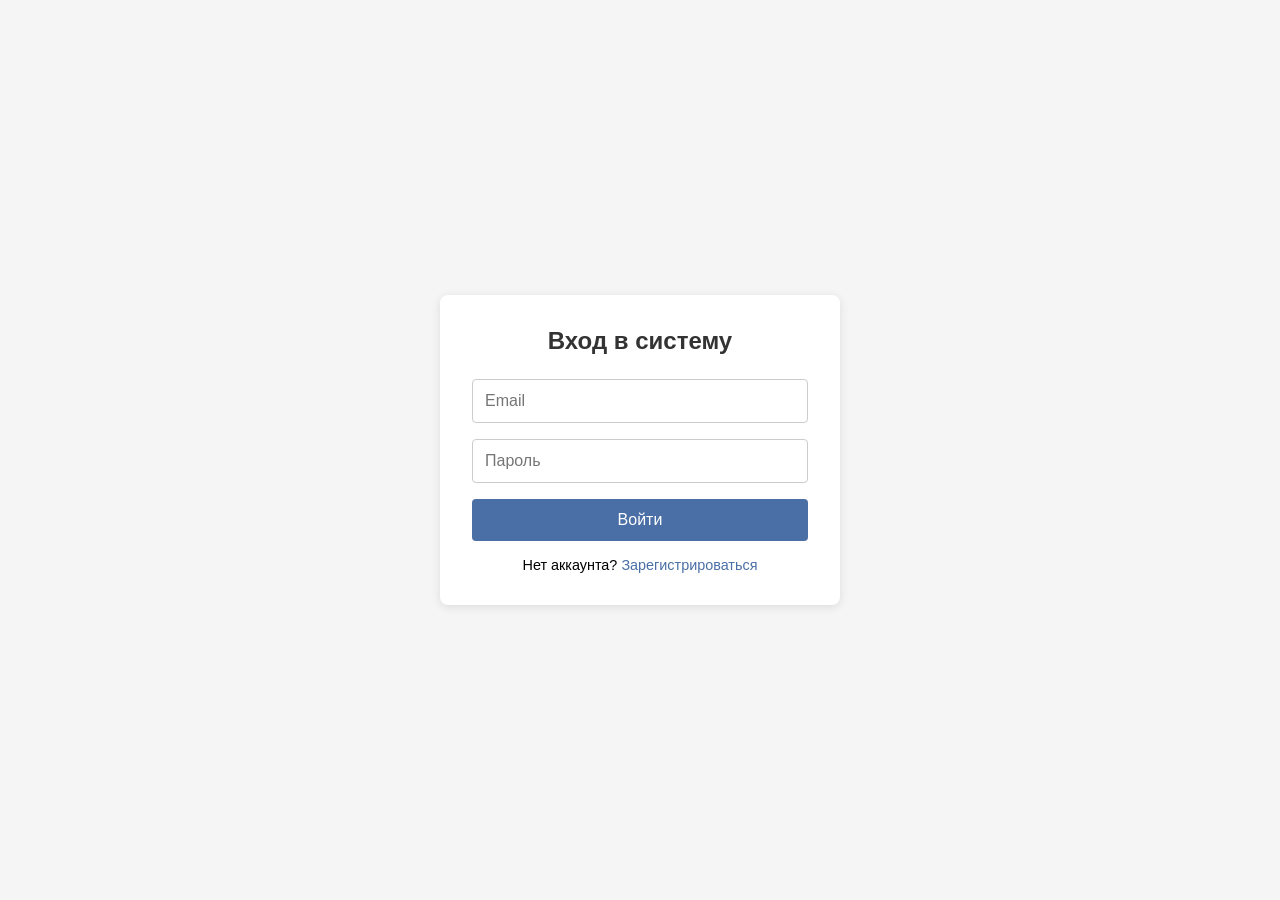
<file: index.html>
<!DOCTYPE html>
<html lang="ru">
<head>
  <meta charset="UTF-8" />
  <meta name="viewport" content="width=device-width, initial-scale=1.0"/>
  <title>Вход</title>
  <link rel="stylesheet" href="css/login.css" />
</head>
<body>
  <div class="login-container">
    <h2 id="formTitle">Вход в систему</h2>

    <form id="loginForm" style="display: block;">
      <input type="email" id="loginEmail" placeholder="Email" required />
      <input type="password" id="loginPassword" placeholder="Пароль" required />
      <button type="submit">Войти</button>
      <p class="toggle">Нет аккаунта? <a href="#" id="switchToRegister">Зарегистрироваться</a></p>
    </form>

    <form id="registerForm" style="display: none;">
      <input type="text" id="registerName" placeholder="ФИО" required />
      <input type="email" id="registerEmail" placeholder="Email" required />
      <input type="password" id="registerPassword" placeholder="Пароль" required />
      <input type="password" id="registerPasswordConfirm" placeholder="Подтвердите пароль" required />
      <button type="submit">Зарегистрироваться</button>
      <p class="toggle">Уже есть аккаунт? <a href="#" id="switchToLogin">Войти</a></p>
    </form>

    <div id="errorMessage" class="error" style="display: none;"></div>
  </div>

  <script src="js/login.js"></script>
</body>
</html>
</file>
<file: css/login.css>
* {
  box-sizing: border-box;
  margin: 0;
  padding: 0;
  font-family: Arial, sans-serif;
}

body {
  background-color: #f5f5f5;
  display: flex;
  justify-content: center;
  align-items: center;
  min-height: 100vh;
}

.login-container {
  background: white;
  padding: 2rem;
  border-radius: 8px;
  box-shadow: 0 2px 10px rgba(0,0,0,0.1);
  width: 100%;
  max-width: 400px;
}

.login-container h2 {
  text-align: center;
  margin-bottom: 1.5rem;
  color: #333;
}

.login-container input {
  width: 100%;
  padding: 0.75rem;
  margin-bottom: 1rem;
  border: 1px solid #ccc;
  border-radius: 4px;
  font-size: 1rem;
}

.login-container button {
  width: 100%;
  padding: 0.75rem;
  background-color: #4a6fa6;
  color: white;
  border: none;
  border-radius: 4px;
  font-size: 1rem;
  cursor: pointer;
}

.login-container button:hover {
  background-color: #3a5a80;
}

.toggle {
  text-align: center;
  margin-top: 1rem;
  font-size: 0.9rem;
}

.toggle a {
  color: #4a6fa6;
  text-decoration: none;
}

.toggle a:hover {
  text-decoration: underline;
}

.error {
  color: #d32f2f;
  background-color: #ffebee;
  padding: 0.75rem;
  border-radius: 4px;
  margin-top: 1rem;
  text-align: center;
}
</file>
<file: Web/MenuSubjects/menu.css>
* {
    margin: 0;
    padding: 0;
    box-sizing: border-box;
    font-family: 'Arial', sans-serif;
}

body {
    font-family: Arial, sans-serif;
    background-color: #a2a2a2;
}

header {
    display: flex;
    align-items: center;
    padding: 22px 20px;
    background-color: #dedede;
    border-bottom: 2px solid #333;
}

.text-button {
    font-size: 18px;
    margin-left: 50px;
    color: #333;
    cursor: pointer;
}

.profile-button {
    font-size: 14px;
    font-weight: normal;
    margin-left: auto;
}

.container {
    display: flex;
    flex-direction: column; 
    gap: 20px; 
    max-width: 75vw; 
    margin: 20px auto; 
    padding: 0 20px;
}

.subject-card {
    width: 100%;
    height: 90px;
    background-color: white;
    border: 1px solid #ccc;
    border-radius: 8px;
    box-shadow: 0 2px 5px rgba(0,0,0,0.1);
    display: flex;
    justify-content: space-between;
    align-items: center;
    padding: 0 15px;
    cursor: pointer;
    transition: transform 0.2s, box-shadow 0.2s;
}

.subject-card:hover {
    transform: translateY(-2px);
    box-shadow: 0 4px 10px rgba(0,0,0,0.15);
}

.card-content {
    flex: 1;
    display: flex;
    flex-direction: column;
    justify-content: center;
    gap: 4px;
    margin-right: 10px;
}

.subject-name {
    font-size: 16px;
    font-weight: bold;
    color: #333;
}

.subject-goal {
    font-size: 12px;
    color: #555;
}

.subject-deadline {
    font-size: 12px;
    color: #888;
    white-space: nowrap;
    text-align: right;
    min-width: 100px;
}

.add-button {
    position: fixed;
    bottom: 20px;
    right: 20px;
    width: 50px;
    height: 50px;
    font-size: 24px;
    border: none;
    background-color: #333;
    color: white;
    border-radius: 50%;
    cursor: pointer;
    box-shadow: 0 2px 6px rgba(0,0,0,0.3);
    display: flex;
    align-items: center;
    justify-content: center;
    z-index: 100;
}

.modal {
    display: none;
    position: fixed;
    top: 0;
    left: 0;
    width: 100%;
    height: 100%;
    background-color: rgba(0, 0, 0, 0.5);
    z-index: 200;
    backdrop-filter: blur(3px); 
}

.modal-content {
    position: absolute;
    top: 50%;
    left: 50%;
    transform: translate(-50%, -50%);
    background-color: #fff;
    padding: 25px;
    border-radius: 12px;
    width: 350px;
    box-shadow: 0 8px 20px rgba(0, 0, 0, 0.2);
    border: 1px solid #ddd;
}

.close-btn {
    position: absolute;
    top: 12px;
    right: 16px;
    font-size: 24px;
    cursor: pointer;
    color: #999;
    transition: color 0.2s;
}

.close-btn:hover {
    color: #333;
}

h2 {
    margin-bottom: 15px;
    font-size: 18px;
    text-align: center;
    color: #333;
}

label {
    display: block;
    margin-bottom: 6px;
    font-size: 14px;
    color: #555;
}

input, textarea {
    width: 100%;
    padding: 10px;
    margin-bottom: 15px;
    border: 1px solid #ccc;
    border-radius: 6px;
    font-size: 14px;
    font-family: Arial, sans-serif;
}

button[type="submit"] {
    width: 100%;
    padding: 10px;
    background-color: #333;
    color: white;
    border: none;
    border-radius: 6px;
    cursor: pointer;
    font-size: 16px;
    transition: background-color 0.2s;
}

button[type="submit"]:hover {
    background-color: #555;
}

input[type="date"] {
    width: 100%;
    padding: 10px;
    margin-bottom: 15px;
    border: 1px solid #ccc;
    border-radius: 6px;
    font-size: 14px;
    font-family: Arial, sans-serif;
}

.subject-deadline {
    font-size: 12px;
    color: #888;
    margin-top: 5px;
    margin-right: 10px;
}

.profile-modal {
  position: fixed;
  top: 10px;
  right: -320px; 
  width: 300px;
  background-color: #dedede;
  box-shadow: -2px 0 10px rgba(0,0,0,0.2);
  z-index: 300;
  transition: right 0.3s ease;
  padding: 20px;
  border: 5px, #000000;
  border-radius: 5px;
}

.profile-modal.show {
  right: 0; 
}

.profile-modal-content h3 {
  margin-bottom: 16px;
  font-size: 18px;
  color: #333;
}

.profile-modal-content p {
  font-size: 14px;
  margin-bottom: 20px;
  color: #555;
}

.logout-btn {
  width: 100%;
  padding: 10px;
  background-color: #333;
  color: white;
  border: none;
  border-radius: 6px;
  cursor: pointer;
  font-size: 14px;
  transition: background-color 0.2s;
}

.profile-modal-content .close {
  position: absolute;
  top: 12px;
  right: 16px;
  font-size: 24px;
  color: #999;
  cursor: pointer;
  font-weight: normal;
}

.menu-btn {
  width: 100%;
  padding: 10px;
  margin: 8px 0;
  background-color: #333;
  color: white;
  border: none;
  border-radius: 6px;
  cursor: pointer;
  font-size: 14px;
}

.subject-footer {
    display: flex;
    justify-content: space-between;
    align-items: center;
    margin-top: 8px;
    padding-top: 8px;
    border-top: 1px solid #eee;
}

.menu-dots {
    background: none;
    border: none;
    font-size: 18px;
    color: #666;
    cursor: pointer;
    padding: 4px;
    line-height: 1;
}

.modal-overlay {
    display: none;
    position: fixed;
    top: 0;
    left: 0;
    width: 100%;
    height: 100%;
    background-color: rgba(0, 0, 0, 0.5);
    z-index: 1000;
    backdrop-filter: blur(3px);
}

.subject-modal .modal-content {
    position: absolute;
    top: 50%;
    left: 50%;
    transform: translate(-50%, -50%);
    background-color: #fff;
    padding: 25px;
    border-radius: 12px;
    width: 350px;
    max-width: 90%;
    box-shadow: 0 8px 20px rgba(0, 0, 0, 0.2);
    border: 1px solid #ddd;
    box-sizing: border-box;
    max-height: 90vh;
    overflow-y: auto;
}

.subject-modal .modal-content .close {
    position: absolute;
    top: 12px;
    right: 16px;
    font-size: 24px;
    color: #999;
    cursor: pointer;
    transition: color 0.2s;
}

.subject-modal .modal-content .close:hover {
    color: #333;
}

.subject-modal .modal-content h2 {
    margin-bottom: 15px;
    font-size: 20px;
    text-align: center;
    color: #333;
    font-weight: bold;
}

.subject-modal .modal-content label {
    display: block;
    margin: 12px 0 4px 0;
    font-size: 14px;
    color: #555;
}

.subject-modal .modal-content input,
.subject-modal .modal-content textarea {
    width: 100%;
    padding: 10px;
    margin-bottom: 12px;
    border: 1px solid #ddd;
    border-radius: 6px;
    font-size: 14px;
    font-family: Arial, sans-serif;
    box-sizing: border-box;
}

.subject-modal .modal-content textarea {
    min-height: 60px;
    resize: vertical;
}

.edit-modal-buttons {
    display: flex;
    justify-content: space-between;
    margin-top: 15px;
}

.edit-modal-buttons button {
    padding: 10px;
    border: none;
    border-radius: 6px;
    cursor: pointer;
    font-size: 14px;
    font-weight: bold;
    width: 48%;
}

#deleteSubjectBtn {
    background-color: #ff4d4f;
    color: white;
}

#editSubjectForm button[type="submit"] {
    background-color: #333;
    color: white;
}

.subject-modal .modal-content {
  pointer-events: none; 
}

.subject-modal .modal-content * {
  pointer-events: auto; 
}
</file>
<file: css/menu.css>
* {
    margin: 0;
    padding: 0;
    box-sizing: border-box;
    font-family: 'Arial', sans-serif;
}

body {
    font-family: Arial, sans-serif;
    background-color: #a2a2a2;
}

header {
    display: flex;
    align-items: center;
    padding: 22px 20px;
    background-color: #dedede;
    border-bottom: 2px solid #333;
}

.text-button {
    font-size: 18px;
    margin-left: 50px;
    color: #333;
    cursor: pointer;
}

.profile-button {
    font-size: 14px;
    font-weight: normal;
    margin-left: auto;
}

.container {
    display: flex;
    flex-direction: column; 
    gap: 20px; 
    max-width: 75vw; 
    margin: 20px auto; 
    padding: 0 20px;
}

.subject-card {
    width: 100%;
    height: 90px;
    background-color: white;
    border: 1px solid #ccc;
    border-radius: 8px;
    box-shadow: 0 2px 5px rgba(0,0,0,0.1);
    display: flex;
    justify-content: space-between;
    align-items: center;
    padding: 0 15px;
    cursor: pointer;
    transition: transform 0.2s, box-shadow 0.2s;
}

.subject-card:hover {
    transform: translateY(-2px);
    box-shadow: 0 4px 10px rgba(0,0,0,0.15);
}

.card-content {
    flex: 1;
    display: flex;
    flex-direction: column;
    justify-content: center;
    gap: 4px;
    margin-right: 10px;
}

.subject-name {
    font-size: 16px;
    font-weight: bold;
    color: #333;
}

.subject-goal {
    font-size: 12px;
    color: #555;
}

.subject-deadline {
    font-size: 12px;
    color: #888;
    white-space: nowrap;
    text-align: right;
    min-width: 100px;
}

.add-button {
    position: fixed;
    bottom: 20px;
    right: 20px;
    width: 50px;
    height: 50px;
    font-size: 24px;
    border: none;
    background-color: #333;
    color: white;
    border-radius: 50%;
    cursor: pointer;
    box-shadow: 0 2px 6px rgba(0,0,0,0.3);
    display: flex;
    align-items: center;
    justify-content: center;
    z-index: 100;
}

.modal {
    display: none;
    position: fixed;
    top: 0;
    left: 0;
    width: 100%;
    height: 100%;
    background-color: rgba(0, 0, 0, 0.5);
    z-index: 200;
    backdrop-filter: blur(3px); 
}

.modal-content {
    position: absolute;
    top: 50%;
    left: 50%;
    transform: translate(-50%, -50%);
    background-color: #fff;
    padding: 25px;
    border-radius: 12px;
    width: 350px;
    box-shadow: 0 8px 20px rgba(0, 0, 0, 0.2);
    border: 1px solid #ddd;
}

.close-btn {
    position: absolute;
    top: 12px;
    right: 16px;
    font-size: 24px;
    cursor: pointer;
    color: #999;
    transition: color 0.2s;
}

.close-btn:hover {
    color: #333;
}

h2 {
    margin-bottom: 15px;
    font-size: 18px;
    text-align: center;
    color: #333;
}

label {
    display: block;
    margin-bottom: 6px;
    font-size: 14px;
    color: #555;
}

input, textarea {
    width: 100%;
    padding: 10px;
    margin-bottom: 15px;
    border: 1px solid #ccc;
    border-radius: 6px;
    font-size: 14px;
    font-family: Arial, sans-serif;
}

button[type="submit"] {
    width: 100%;
    padding: 10px;
    background-color: #333;
    color: white;
    border: none;
    border-radius: 6px;
    cursor: pointer;
    font-size: 16px;
    transition: background-color 0.2s;
}

button[type="submit"]:hover {
    background-color: #555;
}

input[type="date"] {
    width: 100%;
    padding: 10px;
    margin-bottom: 15px;
    border: 1px solid #ccc;
    border-radius: 6px;
    font-size: 14px;
    font-family: Arial, sans-serif;
}

.subject-deadline {
    font-size: 12px;
    color: #888;
    margin-top: 5px;
    margin-right: 10px;
}

.profile-modal {
  position: fixed;
  top: 10px;
  right: -320px; 
  width: 300px;
  background-color: #dedede;
  box-shadow: -2px 0 10px rgba(0,0,0,0.2);
  z-index: 300;
  transition: right 0.3s ease;
  padding: 20px;
  border: 5px, #000000;
  border-radius: 5px;
}

.profile-modal.show {
  right: 0; 
}

.profile-modal-content h3 {
  margin-bottom: 16px;
  font-size: 18px;
  color: #333;
}

.profile-modal-content p {
  font-size: 14px;
  margin-bottom: 20px;
  color: #555;
}

.logout-btn {
  width: 100%;
  padding: 10px;
  background-color: #333;
  color: white;
  border: none;
  border-radius: 6px;
  cursor: pointer;
  font-size: 14px;
  transition: background-color 0.2s;
}

.profile-modal-content .close {
  position: absolute;
  top: 12px;
  right: 16px;
  font-size: 24px;
  color: #999;
  cursor: pointer;
  font-weight: normal;
}

.menu-btn {
  width: 100%;
  padding: 10px;
  margin: 8px 0;
  background-color: #333;
  color: white;
  border: none;
  border-radius: 6px;
  cursor: pointer;
  font-size: 14px;
}

.subject-footer {
    display: flex;
    justify-content: space-between;
    align-items: center;
    margin-top: 8px;
    padding-top: 8px;
    border-top: 1px solid #eee;
}

.menu-dots {
    background: none;
    border: none;
    font-size: 18px;
    color: #666;
    cursor: pointer;
    padding: 4px;
    line-height: 1;
}

.modal-overlay {
    display: none;
    position: fixed;
    top: 0;
    left: 0;
    width: 100%;
    height: 100%;
    background-color: rgba(0, 0, 0, 0.5);
    z-index: 1000;
    backdrop-filter: blur(3px);
}

.subject-modal .modal-content {
    position: absolute;
    top: 50%;
    left: 50%;
    transform: translate(-50%, -50%);
    background-color: #fff;
    padding: 25px;
    border-radius: 12px;
    width: 350px;
    max-width: 90%;
    box-shadow: 0 8px 20px rgba(0, 0, 0, 0.2);
    border: 1px solid #ddd;
    box-sizing: border-box;
    max-height: 90vh;
    overflow-y: auto;
}

.subject-modal .modal-content .close {
    position: absolute;
    top: 12px;
    right: 16px;
    font-size: 24px;
    color: #999;
    cursor: pointer;
    transition: color 0.2s;
}

.subject-modal .modal-content .close:hover {
    color: #333;
}

.subject-modal .modal-content h2 {
    margin-bottom: 15px;
    font-size: 20px;
    text-align: center;
    color: #333;
    font-weight: bold;
}

.subject-modal .modal-content label {
    display: block;
    margin: 12px 0 4px 0;
    font-size: 14px;
    color: #555;
}

.subject-modal .modal-content input,
.subject-modal .modal-content textarea {
    width: 100%;
    padding: 10px;
    margin-bottom: 12px;
    border: 1px solid #ddd;
    border-radius: 6px;
    font-size: 14px;
    font-family: Arial, sans-serif;
    box-sizing: border-box;
}

.subject-modal .modal-content textarea {
    min-height: 60px;
    resize: vertical;
}

.edit-modal-buttons {
    display: flex;
    justify-content: space-between;
    margin-top: 15px;
}

.edit-modal-buttons button {
    padding: 10px;
    border: none;
    border-radius: 6px;
    cursor: pointer;
    font-size: 14px;
    font-weight: bold;
    width: 48%;
}

#deleteSubjectBtn {
    background-color: #ff4d4f;
    color: white;
}

#editSubjectForm button[type="submit"] {
    background-color: #333;
    color: white;
}

.subject-modal .modal-content {
  pointer-events: none; 
}

.subject-modal .modal-content * {
  pointer-events: auto; 
}
</file>
<file: css/main.css>
* {
    margin: 0;
    padding: 0;
    box-sizing: border-box;
    font-family: 'Arial', sans-serif;
}

body {
    font-family: Arial, sans-serif;
    background-color: #a2a2a2;
}

header {
    display: flex;
    align-items: center;
    padding: 10px 20px;
    background-color: #dedede;
    border-bottom: 2px solid #333;
}

.back-button {
    background: none;
    border: none;
    cursor: pointer;
    padding: 8px;
    margin-right: 12px;
}

.back-button img {
    width: 24px;
    height: 24px;
}

.text-button {
    font-size: 18px;
    color: #333;
    cursor: pointer;
}

.team-button {
    font-size: 14px;
    font-weight: normal;
    margin-left: auto;
}

.columns-container {
    display: flex;
    gap: 20px;
    padding: 20px;
    margin-top: 10px;
}

.column {
    flex: 1;
    border: 1px solid #ccc;
    background-color: #dedede;
    border-radius: 4px;
    display: flex;
    flex-direction: column;
    height: calc(100vh - 150px);
}

.column-header {
    padding: 10px;
    background-color: #fff;
    border-bottom: 1px solid #333;
    text-align: center;
}

.column-header h4 {
    margin: 0;
    font-size: 14px;
    color: #333;
    font-weight: bold;
}

.column-body {
    flex-grow: 1;
    padding: 10px;
    overflow-y: auto;
    display: flex;
    flex-direction: column;
    gap: 8px;
}

.task {
    padding: 8px;
    border-radius: 4px;
    font-size: 14px;
    cursor: grab;
}

.task:active {
    cursor: grabbing;
}

.pastel-blue { background-color: #cce5ff; }
.pastel-orange { background-color: #ffe0b2; }
.pastel-pink { background-color: #f8bbd9; }
.pastel-green { background-color: #c8e6c9; }
.pastel-yellow { background-color: #fff9c4; }
.pastel-purple { background-color: #e1bee7; }
.pastel-red { background-color: #ffcdd2; }
.pastel-teal { background-color: #b2ebf2; }
.pastel-lime { background-color: #e6ee9c; }
.pastel-indigo { background-color: #d1c4e9; }

.add-button {
    position: fixed;
    bottom: 20px;
    right: 20px;
    width: 50px;
    height: 50px;
    font-size: 24px;
    border: none;
    background-color: #333;
    color: white;
    border-radius: 50%;
    cursor: pointer;
    box-shadow: 0 2px 6px rgba(0,0,0,0.3);
    display: flex;
    align-items: center;
    justify-content: center;
}

.filter-button {
    position: fixed;
    bottom: 80px;
    right: 20px;
    width: 50px;
    height: 50px;
    font-size: 24px;
    border: none;
    background-color: #333;
    color: white;
    border-radius: 50%;
    cursor: pointer;
    box-shadow: 0 2px 6px rgba(0,0,0,0.3);
    display: flex;
    align-items: center;
    justify-content: center;
}

.modal-overlay {
    display: none;
    position: fixed;
    top: 0;
    left: 0;
    width: 100%;
    height: 100%;
    background-color: rgba(0, 0, 0, 0.5);
    z-index: 1000;
    backdrop-filter: blur(3px);
}

.modal-content {
    position: absolute;
    top: 50%;
    left: 50%;
    transform: translate(-50%, -50%);
    background-color: #fff;
    padding: 25px;
    border-radius: 12px;
    max-width: 90%;
    max-height: 90vh;
    box-shadow: 0 8px 20px rgba(0, 0, 0, 0.2);
    border: 1px solid #ddd;
    box-sizing: border-box;
    overflow-y: auto;
}

.modal-content .close {
    position: absolute;
    top: 12px;
    right: 16px;
    font-size: 24px;
    color: #999;
    cursor: pointer;
    transition: color 0.2s;
}

.modal-content .close:hover {
    color: #333;
}

.modal-content h2 {
    margin-bottom: 15px;
    font-size: 18px;
    text-align: center;
    color: #333;
}

.modal-content label {
    display: block;
    margin: 12px 0 4px 0;
    font-size: 14px;
    color: #555;
}

.modal-content input,
.modal-content textarea {
    width: 100%;
    padding: 8px;
    margin-bottom: 12px;
    border: 1px solid #ccc;
    border-radius: 6px;
    font-size: 14px;
    font-family: Arial, sans-serif;
    box-sizing: border-box;
}

.modal-content textarea {
    min-height: 60px;
    resize: vertical;
}

.create-button {
    width: 100%;
    padding: 10px;
    background-color: #333;
    color: white;
    border: none;
    border-radius: 6px;
    cursor: pointer;
    font-size: 16px;
    margin-top: 8px;
    transition: background-color 0.2s;
}

.create-button:hover {
    background-color: #555;
}

.checkbox-list {
    display: flex;
    flex-direction: column;
    gap: 5px;
    margin: 8px 0 12px 0;
    max-height: 120px;
    overflow-y: auto;
    padding: 8px;
    background-color: #f9f9f9;
    border-radius: 6px;
    font-size: 13px;
}

.checkbox-list label {
    display: flex;
    align-items: center;
    gap: 8px;
    cursor: pointer;
    color: #333;
    padding: 6px;
    border: 1px solid #eee;
    border-radius: 4px;
}

.checkbox-list label:hover {
    background-color: #f5f5f5;
}

.checkbox-list input[type="checkbox"] {
    width: 16px;
    height: 16px;
    margin: 0;
    padding: 0;
    flex-shrink: 0;
}

.task-modal .modal-content {
    width: 350px;
}

.subject-modal .modal-content {
    width: 350px;
}

.edit-modal-buttons {
    display: flex;
    justify-content: space-between;
    margin-top: 15px;
}

.edit-modal-buttons button {
    padding: 10px;
    border: none;
    border-radius: 6px;
    cursor: pointer;
    font-size: 14px;
    font-weight: bold;
    width: 48%;
}

#deleteSubjectBtn {
    background-color: #ff4d4f;
    color: white;
}

#editSubjectForm button[type="submit"] {
    background-color: #333;
    color: white;
}

#teamModal .sidebar-content {
    position: fixed;
    top: 0;
    right: 0;
    width: 280px;
    height: 100vh;
    background-color: #dedede;
    color: rgb(0, 0, 0);
    padding: 20px;
    box-sizing: border-box;
    z-index: 1001;
    display: flex;
    flex-direction: column;
    overflow-y: auto;
}

.sidebar-header {
    display: flex;
    align-items: center;
    justify-content: center;
    margin-bottom: 15px;
    padding-bottom: 10px;
    border-bottom: 1px solid #333;
    position: relative;
}

.sidebar-header h1 {
    font-size: 20px;
    margin: 0;
}

.sidebar-header .close {
    position: absolute;
    right: 0;
    color: #333;
    font-size: 24px;
    font-weight: bold;
    cursor: pointer;
    line-height: 1;
}

#teamModal .team-list {
    display: flex;
    flex-direction: column;
    gap: 10px;
    flex-grow: 1;
    margin: 15px 0;
}

#teamModal .team-list .team-member {
    background-color: #fff;
    padding: 10px;
    border-radius: 6px;
    text-align: center;
    font-size: 14px;
    color: #333;
    border: 1px solid #ddd;
    box-shadow: 0 1px 3px rgba(0,0,0,0.05);
}

.buttonInvite,
.buttonDelete,
.buttonExit {
    width: 100%;
    padding: 10px;
    border: none;
    border-radius: 6px;
    cursor: pointer;
    font-size: 14px;
    font-weight: bold;
    text-align: center;
    transition: background-color 0.2s;
    margin-top: 10px;
}

.buttonInvite,
.buttonDelete {
    background-color: #333;
    color: white;
}

.buttonExit {
    background-color: #333;
    color: white;
}

.buttonExit:hover {
    background-color: #5a6268;
}

#inviteCodeModal .invite-modal,
#deleteStudentsModal .delete-students-modal {
    width: 300px;
    background: #dedede;
    padding: 20px;
    border-radius: 8px;
    box-shadow: 0 4px 12px rgba(0, 0, 0, 0.15);
    border: 1px solid #ddd;
}

#inviteCodeModal input {
    width: 100%;
    padding: 8px;
    font-size: 16px;
    text-align: center;
    margin: 10px 0;
    border: 1px solid #ccc;
    border-radius: 4px;
    box-sizing: border-box;
}

#deleteStudentsModal .checkbox-list {
    display: flex;
    flex-direction: column;
    gap: 5px;
    max-height: 200px;
    overflow-y: auto;
    margin: 10px 0;
    padding: 8px;
    background-color: #f9f9f9;
    border-radius: 6px;
    font-size: 13px;
}
#deleteStudentsModal .checkbox-list input[type="checkbox"] {
    width: 16px;
    height: 16px;
    margin: 0;
    padding: 0;
    flex-shrink: 0;
    vertical-align: middle; 
    line-height: 1;       
}

.team-modal-button {
    width: 100%;
    padding: 10px;
    border: none;
    border-radius: 6px;
    background-color: #333;
    color: white;
    font-size: 14px;
    font-weight: bold;
    cursor: pointer;
    text-align: center;
    transition: background-color 0.2s;
    margin-top: 10px;
    box-sizing: border-box;
}

.team-modal-button:hover {
    background-color: #555;
}

#viewTaskModal .modal-content {
    width: 50vw;
    max-width: 90vw;
    padding: 0;
    display: flex;
    flex-direction: column;
    overflow: hidden;
}

#viewTaskModal .task-modal-header {
    background-color: #cce5ff; 
    display: flex;
    align-items: center;
    justify-content: space-between;
    padding: 0;
    height: 60px;
}

#viewTaskModal .task-modal-header .close {
    position: static;
    font-size: 24px;
    color: #333;
    cursor: pointer;
    padding: 12px 16px;
    margin-right: 8px;
}

#viewTaskModal .task-modal-header h2 {
    margin: 0;
    font-size: 18px;
    font-weight: bold;
    color: #333;
    text-align: center;
    flex-grow: 1;
    padding: 0 16px;
    overflow: hidden;
    text-overflow: ellipsis;
    white-space: nowrap;
    }

#viewTaskModal .task-modal-body {
    padding: 25px;
    overflow-y: auto;
    flex-grow: 1;
}

#viewTaskModal .task-info {
    display: flex;
    flex-direction: column;
    gap: 15px;
}

#viewTaskModal .field {
    display: flex;
    flex-direction: column;
    gap: 4px;
}

#viewTaskModal .field strong {
    font-size: 14px;
    color: #555;
    font-weight: bold;
}

#viewTaskModal .field p,
#viewTaskModal .field div {
    font-size: 14px;
    color: #333;
    padding: 8px;
    background-color: #fafafa;
    border: 1px solid #eee;
    border-radius: 4px;
    min-height: 20px;
}

#viewTaskModal .task-actions {
    display: flex;
    gap: 10px;
    margin-top: 20px;
    }

#viewTaskModal .action-button {
    flex: 1;
    padding: 10px;
    border: none;
    border-radius: 6px;
    cursor: pointer;
    font-size: 14px;
    font-weight: bold;
    text-align: center;
    transition: opacity 0.2s;
}

#viewTaskModal .action-button:hover {
    opacity: 0.9;
}

#viewTaskModal .action-button.delete-btn {
    background-color: #ff4d4f;
    color: white;
}

#viewTaskModal .action-button.delete-btn:hover {
    background-color: #d32f2f;
}
</file>
<file: Web/Login/login.css>
* {
  box-sizing: border-box;
  margin: 0;
  padding: 0;
  font-family: Arial, sans-serif;
}

body {
  background-color: #f5f5f5;
  display: flex;
  justify-content: center;
  align-items: center;
  min-height: 100vh;
}

.login-container {
  background: white;
  padding: 2rem;
  border-radius: 8px;
  box-shadow: 0 2px 10px rgba(0,0,0,0.1);
  width: 100%;
  max-width: 400px;
}

.login-container h2 {
  text-align: center;
  margin-bottom: 1.5rem;
  color: #333;
}

.login-container input {
  width: 100%;
  padding: 0.75rem;
  margin-bottom: 1rem;
  border: 1px solid #ccc;
  border-radius: 4px;
  font-size: 1rem;
}

.login-container button {
  width: 100%;
  padding: 0.75rem;
  background-color: #4a6fa6;
  color: white;
  border: none;
  border-radius: 4px;
  font-size: 1rem;
  cursor: pointer;
}

.login-container button:hover {
  background-color: #3a5a80;
}

.toggle {
  text-align: center;
  margin-top: 1rem;
  font-size: 0.9rem;
}

.toggle a {
  color: #4a6fa6;
  text-decoration: none;
}

.toggle a:hover {
  text-decoration: underline;
}

.error {
  color: #d32f2f;
  background-color: #ffebee;
  padding: 0.75rem;
  border-radius: 4px;
  margin-top: 1rem;
  text-align: center;
}
</file>
<file: Web/Subject/main.css>
* {
    margin: 0;
    padding: 0;
    box-sizing: border-box;
    font-family: 'Arial', sans-serif;
}

body {
    font-family: Arial, sans-serif;
    background-color: #a2a2a2;
}

header {
    display: flex;
    align-items: center;
    padding: 10px 20px;
    background-color: #dedede;
    border-bottom: 2px solid #333;
}

.back-button {
    background: none;
    border: none;
    cursor: pointer;
    padding: 8px;
    margin-right: 12px;
}

.back-button img {
    width: 24px;
    height: 24px;
}

.text-button {
    font-size: 18px;
    color: #333;
    cursor: pointer;
}

.team-button {
    font-size: 14px;
    font-weight: normal;
    margin-left: auto;
}

.columns-container {
    display: flex;
    gap: 20px;
    padding: 20px;
    margin-top: 10px;
}

.column {
    flex: 1;
    border: 1px solid #ccc;
    background-color: #dedede;
    border-radius: 4px;
    display: flex;
    flex-direction: column;
    height: calc(100vh - 150px);
}

.column-header {
    padding: 10px;
    background-color: #fff;
    border-bottom: 1px solid #333;
    text-align: center;
}

.column-header h4 {
    margin: 0;
    font-size: 14px;
    color: #333;
    font-weight: bold;
}

.column-body {
    flex-grow: 1;
    padding: 10px;
    overflow-y: auto;
    display: flex;
    flex-direction: column;
    gap: 8px;
}

.task {
    padding: 8px;
    border-radius: 4px;
    font-size: 14px;
    cursor: grab;
}

.task:active {
    cursor: grabbing;
}

.pastel-blue { background-color: #cce5ff; }
.pastel-orange { background-color: #ffe0b2; }
.pastel-pink { background-color: #f8bbd9; }
.pastel-green { background-color: #c8e6c9; }
.pastel-yellow { background-color: #fff9c4; }
.pastel-purple { background-color: #e1bee7; }
.pastel-red { background-color: #ffcdd2; }
.pastel-teal { background-color: #b2ebf2; }
.pastel-lime { background-color: #e6ee9c; }
.pastel-indigo { background-color: #d1c4e9; }

.add-button {
    position: fixed;
    bottom: 20px;
    right: 20px;
    width: 50px;
    height: 50px;
    font-size: 24px;
    border: none;
    background-color: #333;
    color: white;
    border-radius: 50%;
    cursor: pointer;
    box-shadow: 0 2px 6px rgba(0,0,0,0.3);
    display: flex;
    align-items: center;
    justify-content: center;
}

.filter-button {
    position: fixed;
    bottom: 80px;
    right: 20px;
    width: 50px;
    height: 50px;
    font-size: 24px;
    border: none;
    background-color: #333;
    color: white;
    border-radius: 50%;
    cursor: pointer;
    box-shadow: 0 2px 6px rgba(0,0,0,0.3);
    display: flex;
    align-items: center;
    justify-content: center;
}

.modal-overlay {
    display: none;
    position: fixed;
    top: 0;
    left: 0;
    width: 100%;
    height: 100%;
    background-color: rgba(0, 0, 0, 0.5);
    z-index: 1000;
    backdrop-filter: blur(3px);
}

.modal-content {
    position: absolute;
    top: 50%;
    left: 50%;
    transform: translate(-50%, -50%);
    background-color: #fff;
    padding: 25px;
    border-radius: 12px;
    max-width: 90%;
    max-height: 90vh;
    box-shadow: 0 8px 20px rgba(0, 0, 0, 0.2);
    border: 1px solid #ddd;
    box-sizing: border-box;
    overflow-y: auto;
}

.modal-content .close {
    position: absolute;
    top: 12px;
    right: 16px;
    font-size: 24px;
    color: #999;
    cursor: pointer;
    transition: color 0.2s;
}

.modal-content .close:hover {
    color: #333;
}

.modal-content h2 {
    margin-bottom: 15px;
    font-size: 18px;
    text-align: center;
    color: #333;
}

.modal-content label {
    display: block;
    margin: 12px 0 4px 0;
    font-size: 14px;
    color: #555;
}

.modal-content input,
.modal-content textarea {
    width: 100%;
    padding: 8px;
    margin-bottom: 12px;
    border: 1px solid #ccc;
    border-radius: 6px;
    font-size: 14px;
    font-family: Arial, sans-serif;
    box-sizing: border-box;
}

.modal-content textarea {
    min-height: 60px;
    resize: vertical;
}

.create-button {
    width: 100%;
    padding: 10px;
    background-color: #333;
    color: white;
    border: none;
    border-radius: 6px;
    cursor: pointer;
    font-size: 16px;
    margin-top: 8px;
    transition: background-color 0.2s;
}

.create-button:hover {
    background-color: #555;
}

.checkbox-list {
    display: flex;
    flex-direction: column;
    gap: 5px;
    margin: 8px 0 12px 0;
    max-height: 120px;
    overflow-y: auto;
    padding: 8px;
    background-color: #f9f9f9;
    border-radius: 6px;
    font-size: 13px;
}

.checkbox-list label {
    display: flex;
    align-items: center;
    gap: 8px;
    cursor: pointer;
    color: #333;
    padding: 6px;
    border: 1px solid #eee;
    border-radius: 4px;
}

.checkbox-list label:hover {
    background-color: #f5f5f5;
}

.checkbox-list input[type="checkbox"] {
    width: 16px;
    height: 16px;
    margin: 0;
    padding: 0;
    flex-shrink: 0;
}

.task-modal .modal-content {
    width: 350px;
}

.subject-modal .modal-content {
    width: 350px;
}

.edit-modal-buttons {
    display: flex;
    justify-content: space-between;
    margin-top: 15px;
}

.edit-modal-buttons button {
    padding: 10px;
    border: none;
    border-radius: 6px;
    cursor: pointer;
    font-size: 14px;
    font-weight: bold;
    width: 48%;
}

#deleteSubjectBtn {
    background-color: #ff4d4f;
    color: white;
}

#editSubjectForm button[type="submit"] {
    background-color: #333;
    color: white;
}

#teamModal .sidebar-content {
    position: fixed;
    top: 0;
    right: 0;
    width: 280px;
    height: 100vh;
    background-color: #dedede;
    color: rgb(0, 0, 0);
    padding: 20px;
    box-sizing: border-box;
    z-index: 1001;
    display: flex;
    flex-direction: column;
    overflow-y: auto;
}

.sidebar-header {
    display: flex;
    align-items: center;
    justify-content: center;
    margin-bottom: 15px;
    padding-bottom: 10px;
    border-bottom: 1px solid #333;
    position: relative;
}

.sidebar-header h1 {
    font-size: 20px;
    margin: 0;
}

.sidebar-header .close {
    position: absolute;
    right: 0;
    color: #333;
    font-size: 24px;
    font-weight: bold;
    cursor: pointer;
    line-height: 1;
}

#teamModal .team-list {
    display: flex;
    flex-direction: column;
    gap: 10px;
    flex-grow: 1;
    margin: 15px 0;
}

#teamModal .team-list .team-member {
    background-color: #fff;
    padding: 10px;
    border-radius: 6px;
    text-align: center;
    font-size: 14px;
    color: #333;
    border: 1px solid #ddd;
    box-shadow: 0 1px 3px rgba(0,0,0,0.05);
}

.buttonInvite,
.buttonDelete,
.buttonExit {
    width: 100%;
    padding: 10px;
    border: none;
    border-radius: 6px;
    cursor: pointer;
    font-size: 14px;
    font-weight: bold;
    text-align: center;
    transition: background-color 0.2s;
    margin-top: 10px;
}

.buttonInvite,
.buttonDelete {
    background-color: #333;
    color: white;
}

.buttonExit {
    background-color: #333;
    color: white;
}

.buttonExit:hover {
    background-color: #5a6268;
}

#inviteCodeModal .invite-modal,
#deleteStudentsModal .delete-students-modal {
    width: 300px;
    background: #dedede;
    padding: 20px;
    border-radius: 8px;
    box-shadow: 0 4px 12px rgba(0, 0, 0, 0.15);
    border: 1px solid #ddd;
}

#inviteCodeModal input {
    width: 100%;
    padding: 8px;
    font-size: 16px;
    text-align: center;
    margin: 10px 0;
    border: 1px solid #ccc;
    border-radius: 4px;
    box-sizing: border-box;
}

#deleteStudentsModal .checkbox-list {
    display: flex;
    flex-direction: column;
    gap: 5px;
    max-height: 200px;
    overflow-y: auto;
    margin: 10px 0;
    padding: 8px;
    background-color: #f9f9f9;
    border-radius: 6px;
    font-size: 13px;
}
#deleteStudentsModal .checkbox-list input[type="checkbox"] {
    width: 16px;
    height: 16px;
    margin: 0;
    padding: 0;
    flex-shrink: 0;
    vertical-align: middle; 
    line-height: 1;       
}

.team-modal-button {
    width: 100%;
    padding: 10px;
    border: none;
    border-radius: 6px;
    background-color: #333;
    color: white;
    font-size: 14px;
    font-weight: bold;
    cursor: pointer;
    text-align: center;
    transition: background-color 0.2s;
    margin-top: 10px;
    box-sizing: border-box;
}

.team-modal-button:hover {
    background-color: #555;
}

#viewTaskModal .modal-content {
    width: 50vw;
    max-width: 90vw;
    padding: 0;
    display: flex;
    flex-direction: column;
    overflow: hidden;
}

#viewTaskModal .task-modal-header {
    background-color: #cce5ff; 
    display: flex;
    align-items: center;
    justify-content: space-between;
    padding: 0;
    height: 60px;
}

#viewTaskModal .task-modal-header .close {
    position: static;
    font-size: 24px;
    color: #333;
    cursor: pointer;
    padding: 12px 16px;
    margin-right: 8px;
}

#viewTaskModal .task-modal-header h2 {
    margin: 0;
    font-size: 18px;
    font-weight: bold;
    color: #333;
    text-align: center;
    flex-grow: 1;
    padding: 0 16px;
    overflow: hidden;
    text-overflow: ellipsis;
    white-space: nowrap;
    }

#viewTaskModal .task-modal-body {
    padding: 25px;
    overflow-y: auto;
    flex-grow: 1;
}

#viewTaskModal .task-info {
    display: flex;
    flex-direction: column;
    gap: 15px;
}

#viewTaskModal .field {
    display: flex;
    flex-direction: column;
    gap: 4px;
}

#viewTaskModal .field strong {
    font-size: 14px;
    color: #555;
    font-weight: bold;
}

#viewTaskModal .field p,
#viewTaskModal .field div {
    font-size: 14px;
    color: #333;
    padding: 8px;
    background-color: #fafafa;
    border: 1px solid #eee;
    border-radius: 4px;
    min-height: 20px;
}

#viewTaskModal .task-actions {
    display: flex;
    gap: 10px;
    margin-top: 20px;
    }

#viewTaskModal .action-button {
    flex: 1;
    padding: 10px;
    border: none;
    border-radius: 6px;
    cursor: pointer;
    font-size: 14px;
    font-weight: bold;
    text-align: center;
    transition: opacity 0.2s;
}

#viewTaskModal .action-button:hover {
    opacity: 0.9;
}

#viewTaskModal .action-button.delete-btn {
    background-color: #ff4d4f;
    color: white;
}

#viewTaskModal .action-button.delete-btn:hover {
    background-color: #d32f2f;
}
</file>
